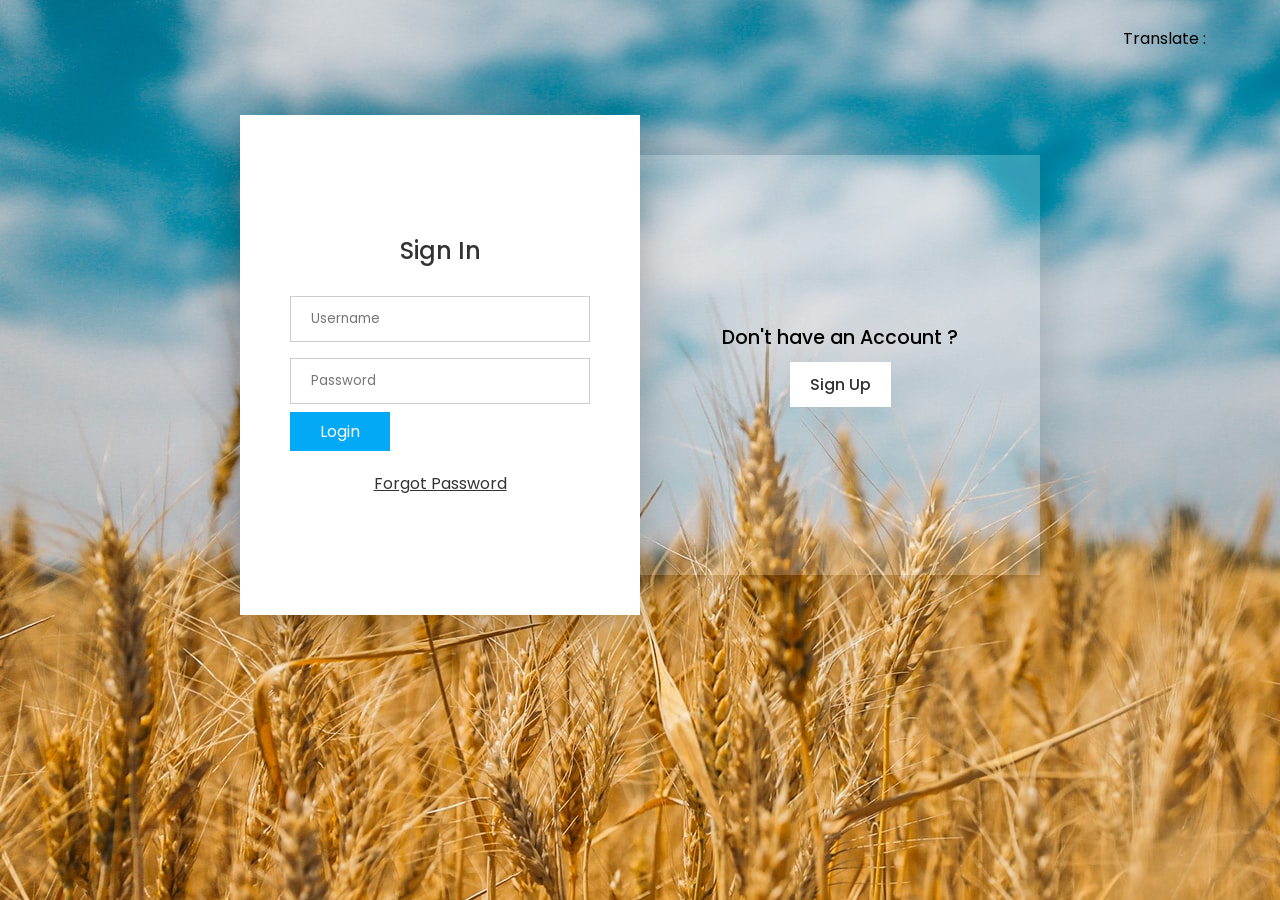
<file: Krishi Yug/sign.html>
<!DOCTYPE html>
<html lang="en">

<head>
    <meta charset="UTF-8">
    <meta http-equiv="X-UA-Compatible" content="IE=edge">
    <meta name="viewport" content="width=device-width, initial-scale=1.0">
    <title>Login/Logout - Krishi Yug</title>

    <link rel="stylesheet" href="sign-in-up.css">
</head>

<body>



    <div id="topNav">
        <ul id="smallNav">
            <li>
                <div id="google_translate_element"></div>

                <script type="text/javascript">
                    function googleTranslateElementInit() {
                        new google.translate.TranslateElement(
                            { pageLanguage: 'en' },
                            'google_translate_element'
                        );
                    }
                </script>

                <script type="text/javascript" src="https://translate.google.com/translate_a/element.js?
		cb=googleTranslateElementInit">
        </script>
            </li>
            <li><a href="#" id="h">Translate :</a></li>
        </ul>
    </div>

    <center>
        <div class="container">
            <div class="blueBg">
                <div class="box signin">
                    <h2 class="h" style="color: black;">Already have an Account ?</h2>
                    <button class="signinBtn">Sign in</button>
                </div>
                <div class="box signup">
                    <h2 class="h" style="color: black;">Don't have an Account ?</h2>
                    <button class="signupBtn">Sign Up</button>
                </div>
            </div>
            <div class="formBx">
                <div class="form signinForm">
                    <form>
                        <h3>Sign In</h3>
                        <input type="text" placeholder="Username" required>
                        <input type="password" placeholder="Password" required>
                        <button type='button' class="submitbtn" value="Login" onclick="location.href='home.html'">Login</button>
                        <a href="#" class="forgot">Forgot Password</a>
                    </form>
                </div>

                <div class="form signupForm">
                    <form>
                        <h3>Sign Up</h3>
                        <input type="text" placeholder="Name" required>
                        <input type="text" placeholder="Username" required>
                        <input type="text" placeholder="Mobile Number" required>
                        <input type="text" placeholder="Email Address" required>
                        <input type="password" placeholder="Password" required>
                        <button type='button' class="submitbtn" value="Register"
                            onclick="document.getElementById('pop').style.display='block'" style="width:auto;">Register</button>
                    </form>
                </div>
            </div>
        </div>
    </center>



    <div id="pop" class="modal">

        <form class="modal-content animate">
            <!-- <form class="modal-content animate" action="/action_page.php" method="post"> -->
            <!-- <div class="imgcontainer">
        <span onclick="document.getElementById('pop').style.display='none'" class="close" title="Close Modal">&times;</span>
        <img src="img_avatar2.png" alt="Avatar" class="avatar">
      </div> -->

      <br>
            <div class="popcontainer">
                <h1><center>PLEASE VERIFY YOUR EMAIL</center></h1>
                <label for="uname"><b>Email</b></label>
                <input type="text" placeholder="Enter Email" name="uname" required>
                <br>
                <label for="psw"><b>Please enter the OTP</b></label>
                <input type="text" placeholder="Enter OTP" name="psw" required>
                <br><br>
    
                <button type="submit" class="popbtn" onclick="document.getElementById('pop').style.display='none';" class="cancelbtn">Verify</button>
                <!-- <label>
                    <input type="checkbox" checked="checked" name="remember"> Remember me
                </label> -->
            </div>


            <!-- <div class="container" style="background-color:#f1f1f1">
                <button type="button" onclick="document.getElementById('pop').style.display='none'" class="cancelbtn">Cancel</button>
                <span class="psw">Forgot <a href="#">password?</a></span>
              </div> -->
        </form>
    </div>




    <!-- 
<script>
    // Get the modal
    var modal = document.getElementById('id01');
    
    // When the user clicks anywhere outside of the modal, close it
    window.onclick = function(event) {
        if (event.target == modal) {
            modal.style.display = "none";
        }
    }
    </script> -->


    <script>
        const signinBtn = document.querySelector('.signinBtn');
        const signupBtn = document.querySelector('.signupBtn');
        const formBx = document.querySelector('.formBx');
        const body = document.querySelector('body');

        signupBtn.onclick = function () {
            formBx.classList.add('active');
            body.classList.add('active');
        }
        signinBtn.onclick = function () {
            formBx.classList.remove('active');
            body.classList.remove('active');
        }

    </script>

</body>

</html>
</file>
<file: Krishi Yug/sign-in-up.css>
@import url('https://fonts.googleapis.com/css?family=Poppins:200,300,400,500,600,700,800,900&display=swap');

*{
    margin: 0;
    padding: 0;
    box-sizing: border-box;
    font-family: 'Poppins';
}

body{
    height: 100%;
    width: 100%;
    background-image: url("Image/Signin.jpg");
    
}


body.active{
    /* background: #f43648; */
   
    background-image: url('Image/Signup.jpg');
}

/* #Home{
    font-weight: bold;
    float: right;
    margin-top: -5%; 
    margin-right: 5%;
    display: block;
    color: black;
} */

ul{
    list-style-type: none;
    margin-top: 2%;
    margin-right: 5%;
    padding: 0;
    overflow: hidden;
}

li{
    float: right;
    padding: 0 10px;
}

#h{
    text-decoration: none;
    color: black;
    /* font-family: sans-serif, Courier; */
}

#h.active{
    color: black;
}


.container{
    position: relative;
    width: 800px;
    height: 500px;
    margin: 20px;
    z-index: 1;
    margin-top: 5%;
}

.blueBg{
    position: absolute;
    top: 40px;
    width: 100%;
    height: 420px;
    display: flex;
    justify-content: center;
    align-items: center;
    background: rgba(255, 255, 255, 0.2);
    box-shadow: 0 5px 45px rgba(0, 0, 0, .15);
}

.blueBg .box{
    position: relative;
    width: 50%;
    height: 100%;
    display: flex;
    justify-content: center;
    align-items: center;
    flex-direction: column;
}

.blueBg .box .h{
    color: #fff;
    font-size: 1.2em;
    font-weight: 500;
    margin-bottom: 10px;
}

.blueBg .box button{
    cursor: pointer;
    padding: 10px 20px;
    background: #fff;
    color: #333;
    font-size: 16px;
    font-weight: 500;
    border: none;
} 

.formBx{
    position: absolute;
    top: 0;
    left: 0;
    width: 50%;
    height: 100%;
    background: #fff;
    z-index: 1000;
    display: flex;
    justify-content: center;
    align-items: center;
    box-shadow: 0 5px 45px rgba(0, 0, 0, .25);
    transition: 0.5s ease-in-out;
    overflow: hidden;
}

.formBx.active{
    left: 50%;
}

.formBx .form{
    position: absolute;
    left: 0;
    width: 100%;
    padding: 50px;
    transition: 0.5s;
}

.formBx .signinForm{
    transition-delay: 0.25s;
}

.formBx .signupForm{
    left: 100%;
}

.formBx.active .signinForm{
    left: -100%;
    transition-delay: 0s;
}

.formBx.active .signupForm{
    left: 0;
    transition-delay: 0.25s;
}

.formBx .form form{
    width: 100%;
    display: flex;
    flex-direction: column;
}

.formBx .form form h3{
    font-size: 1.5em;
    color: #333;
    margin-bottom: 20px;
    font-weight: 500;
}

.formBx .form form .submitbtn{
    width: 100%;
    margin-bottom: 20px;
    padding: 7px;
    outline: none;
    font-size: 16px;
    border: 1px solid #333;
}

.formBx .form form .submitbtn{
    /* background: #03a9f4; */
    background: #03a9f4;
    border: none;
    color: #fff;
    max-width: 100px;
    cursor: pointer;
}

.formBx .form form .forgot{
    color: #333;
}

.formBx.active .signupForm .submitbtn{
    /* background: #f43648; */
    background: #27b115;
}

@media(max-width: 991px){
    .container{
        max-width: 400px;
        height: 650px;
        display: flex;
        justify-content: center;
        align-items: center;
    }
    .container .blueBg{
        top: 0;
        height: 100%;
    }
    .formBx{
        width: 100%;
        height: 500px;
        top: 0;
        box-shadow: none;
    }
    .blueBg .box{
        position: absolute;
        width: 100%;
        height: 150px;
        bottom: 0;
    }
    .box.signin{
        top: 0;
    }
    .formBx.active{
        left: 0;
        top: 150px;
    }
}

@media only screen and (max-width: 600px){
    .container{
        max-width: 300px;
        height: 540px;
        display: flex;
        justify-content: center;
        align-items: center;
    }
    .container .blueBg{
        top: 0;
        height: 100%;
    }
    .formBx{
        width: 100%;
        height: 400px;
        top: 0;
        box-shadow: none;
    }
    .blueBg .box{
        position: absolute;
        width: 100%;
        height: 150px;
        bottom: 0;
    }
    .box.signin{
        top: 0;
    }
    .formBx.active{
        left: 0;
        top: 150px;
    }
}

/* 
@media only screen and (max-width: 600px),screen and (max-height: 800px) {
    .container{
        max-width: 300px;
        height: 600px;
        display: flex;
        justify-content: center;
        align-items: center;
    }
    .container .blueBg{
        top: 0;
        height: 100%;
    }
    .formBx{
        width: 100%;
        height: 400px;
        top: 0;
        box-shadow: none;
    }
    .blueBg .box{
        position: absolute;
        width: 100%;
        height: 150px;
        bottom: 0;
    }
    .box.signin{
        top: 0;
    }
    .formBx.active{
        left: 0;
        top: 150px;
    }
} */


/* Pop Up Verification--------------------------------------------------------------------- */

/* Full-width input fields */
input[type=text], input[type=password] {
    width: 100%;
    padding: 12px 20px;
    margin: 8px 0;
    display: inline-block;
    border: 1px solid #ccc;
    box-sizing: border-box;
  }
  
  /* Set a style for all buttons */
  .popbtn{
    background-color: #04AA6D;
    color: white;
    padding: 14px 20px;
    margin: 8px 0;
    border: none;
    cursor: pointer;
    width: 100%;
  }
  
  .popbtn:hover {
    opacity: 0.8;
  }
  
  /* Extra styles for the cancel button */
  .cancelbtn {
    width: auto;
    padding: 10px 22px;
    background-color: #f44336;
  }
  
  /* Center the image and position the close button */
  /* .imgcontainer {
    text-align: center;
    margin: 24px 0 12px 0;
    position: relative;
  } */
  
  img.avatar {
    width: 40%;
    border-radius: 50%;
  }
  
  .popcontainer {
    padding: 16px;
    margin: 10% 10%;
    border: 1px solid white;
    border-radius: 5px;

  }

  
  span.psw {
    float: right;
    padding-top: 16px;
  }
  
  /* The Modal (background) */
  .modal {
    display: none; /* Hidden by default */
    position: fixed; /* Stay in place */
    z-index: 1; /* Sit on top */
    left: 0;
    top: 0;
    width: 100%; /* Full width */
    height: 100%; /* Full height */
    /* overflow: auto; Enable scroll if needed */
    background-color: rgb(0,0,0); /* Fallback color */
    background-color: rgba(0,0,0,0.4); /* Black w/ opacity */
    padding: 6% 16%;
    
  }
  
  /* Modal Content/Box */
  .modal-content {
    background-color: #fefefe;
    margin: 5% auto 15% auto; /* 5% from the top, 15% from the bottom and centered */
    border: 1px solid #888;
    width: 80%; /* Could be more or less, depending on screen size */
  }
  
  /* The Close Button (x) */
  .close {
    position: absolute;
    right: 25px;
    top: 0;
    color: #000;
    font-size: 35px;
    font-weight: bold;
  }
  
  .close:hover,
  .close:focus {
    color: red;
    cursor: pointer;
  }
  
  /* Add Zoom Animation */
  .animate {
    -webkit-animation: animatezoom 0.6s;
    animation: animatezoom 0.6s
  }
  
  @-webkit-keyframes animatezoom {
    from {-webkit-transform: scale(0)} 
    to {-webkit-transform: scale(1)}
  }
    
  @keyframes animatezoom {
    from {transform: scale(0)} 
    to {transform: scale(1)}
  }
  
  /* Change styles for span and cancel button on extra small screens */
  @media screen and (max-width: 300px) {
    span.psw {
       display: block;
       float: none;
    }
    .cancelbtn {
       width: 100%;
    }
  }
</file>
